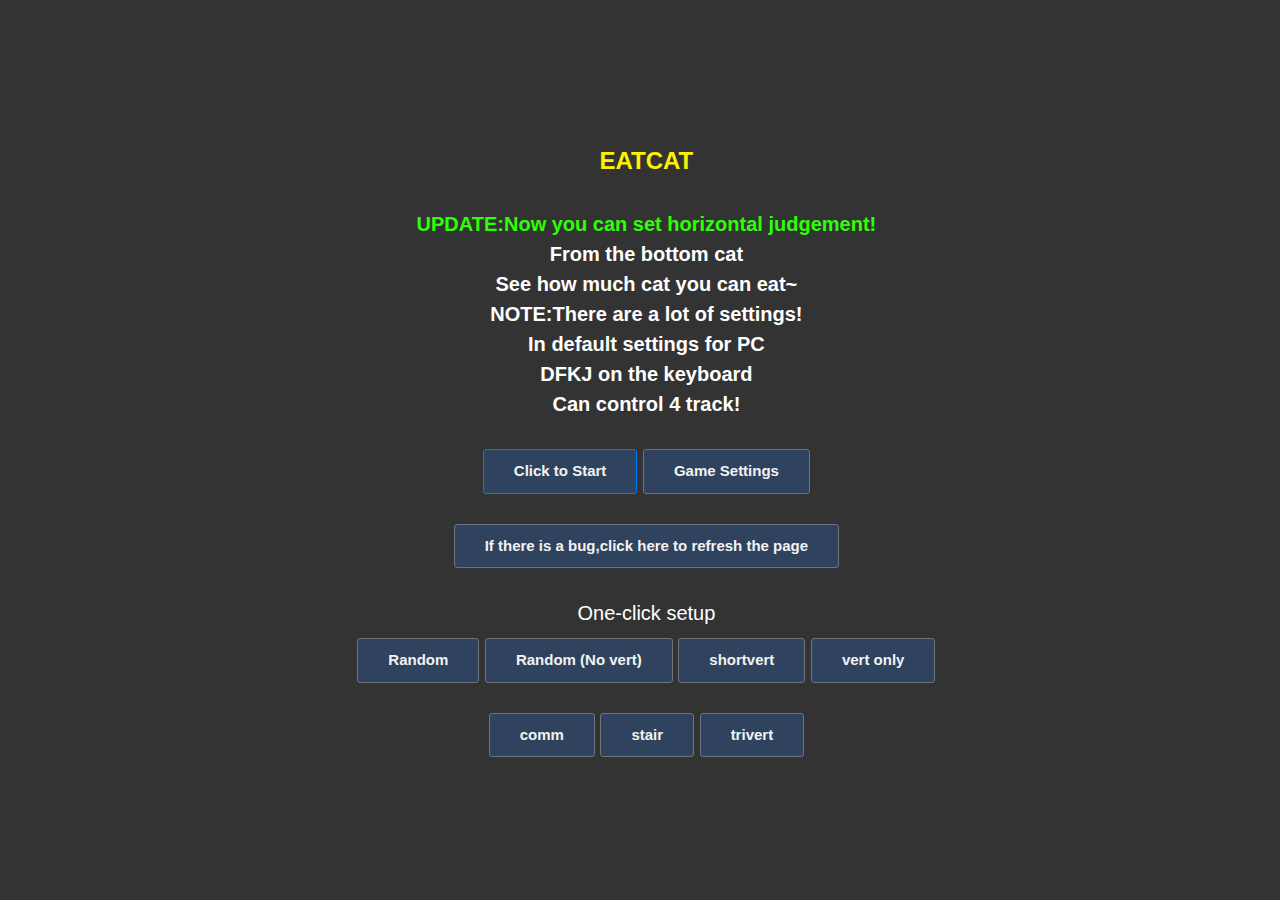
<file: eatcat/index.html>
<!DOCTYPE html>
<html>

<head>
    <title>Eatcat</title>
    <meta itemprop="name" content="Eatcat！" />
    <meta itemprop="description" content="00500" />
    <meta charset="utf-8" />
    <meta name="viewport"
        content="initial-scale=1, user-scalable=no, minimum-scale=1.0, maximum-scale=1.0, width=device-width,target-densitydpi=device-dpi" />
    <link rel="icon" href="favicon.ico" type="image/x-icon" />
    <link rel="shortcut icon" href="favicon.ico" type="image/x-icon" />
    <link rel="stylesheet" href="https://stackpath.bootstrapcdn.com/bootstrap/4.3.1/css/bootstrap.min.css"
        integrity="sha384-ggOyR0iXCbMQv3Xipma34MD+dH/1fQ784/j6cY/iJTQUOhcWr7x9JvoRxT2MZw1T" crossorigin="anonymous">
    <link href="./static/index.css" rel="stylesheet" type="text/css">
    <script src="https://pv.sohu.com/cityjson?ie=utf-8"></script>
    <script src="https://code.createjs.com/1.0.0/createjs.min.js"></script>
    <script src="https://passport.cnblogs.com/scripts/jsencrypt.min.js"></script>
    <script src="./static/index.js"></script>
</head>

<body onLoad="init()" oncontextmenu=self.event.returnValue=false>
    <div id="GameScoreLayer" class="BBOX SHADE bgc1" style="display:none;">
        <div style="padding:5%;margin-top: 200px;background-color: rgba(125, 181, 216, 0.8);">
            <div id="GameScoreLayer-text" style="font-size:0.6em;"></div>
            <div id="GameScoreLayer-score" style="font-size:0.6em; margin:10px 0;">SCORE</div>
            <div id="GameScoreLayer-bast" style="font-size:0.6em;">BEST</div>
            <div id="now" style="font-size:0.6em;">KEY TYPE</div>
            <div id="nosw" style="font-size:0.6em;">PC Users can use "R" to retry~</div>
            <button type="button" class="btn btn-secondary btn-lg" onclick="replayBtn()">Retry</button>
            <button type="button" class="btn btn-secondary btn-lg"
                onclick="hideGameScoreLayer();showWelcomeLayer();gameRestart()">Back to Home</button>
            <button type="button" class="btn btn-secondary btn-lg"
                onclick="window.location.href='https://github.com/castorifet/eatcat'">Source(English)</button>
            <button type="button" class="btn btn-secondary btn-lg"
                onclick="window.location.href='https://github.com/arcxingye/EatKano'">Source(Chinese)</button>
            <button type="button" class="btn btn-secondary btn-lg"
                onclick="window.location.href='https://space.bilibili.com/470549205'">Original Author Profile</button>
        </div>
    </div>
    </div>
    <div id="welcome" class="SHADE BOX-M">
        <div class="welcome-bg FILL"></div>
        <div class="FILL BOX-M" style="position:absolute;top:0;left:0;right:0;bottom:0;z-index:5;">
            <div style="margin:0 8% 0 9%;">
                <div style="font-size:1.2em; color:#FEF002;" id="tt">EATCAT</div><br />
                <div style="font-size: 1.0em; color:rgb(45, 255, 4); line-height:1.5em;" id="tttt">
                    UPDATE:Now you can set horizontal judgement!<br />
                </div>
                <div style="font-size: 1.0em; color:#fff; line-height:1.5em;" id="ttt">
                    From the bottom cat<br />
                    See how much cat you can eat~<br />
                    NOTE:There are a lot of settings!<br />
                    In default settings for PC <br />
                    DFKJ on the keyboard<br />
                    Can control 4 track!<br />
                </div>
                <br />
                <div id="btn_group" style="display: block;">
                    <button type="button" id="ready-btn" class="btn btn-primary loading btn-lg">Click to Start</button>
                    <button type="button" class="btn btn-secondary btn-lg" onclick="show_setting()">Game Settings</button>
                    <br /><br />
                    <button type="button" class="btn btn-secondary btn-lg"
                        onclick="foreach()">If there is a bug,click here to refresh the page</button>
                    <br /><br />
                </div>

                <div id="btn_group2" style="display: block;">
                    <h2 style="font-size:1.0em; color:#fff; line-height:1.5em;">One-click setup</h2>
                    <button type="button" class="btn btn-secondary btn-lg" onclick="autoset('!')">Random</button>
                    <button type="button" class="btn btn-secondary btn-lg" onclick="autoset('@')">Random (No vert)</button>
                    <button type="button" class="btn btn-secondary btn-lg" onclick="autoset('@#')">shortvert</button>
                    <button type="button" class="btn btn-secondary btn-lg" onclick="autoset('2')">vert only</button>
                    <br><br>
                    <button type="button" class="btn btn-secondary btn-lg" onclick="autoset('32')">comm</button>
                    <button type="button" class="btn btn-secondary btn-lg" onclick="stair()">stair</button>
                    <button type="button" class="btn btn-secondary btn-lg" onclick="autoset('@##')">trivert</button>
                </div>
                <div id="setting1" style="display: none;">
                    <h3 style="font-size:1.0em; color:#fff; line-height:1.3em;">
                        Please enter the number of tracks you want (2-8)
                    </h3>
                    <div class="input-group mb-3">
                        <input align="center" type="text" id="k" class="inputtxt" maxlength=10>
                    </div>
                    <h3 style="font-size:1.0em; color:#fff; line-height:1.3em;">
                        PC Binding<br />
                        <br />
                        <br />
                    </h3>
                    <div class="input-group mb-3">
                        <input type="text" id="keyboard" class="inputtxt" maxlength=99999>
                    </div>
                    <h3 style="font-size:1.0em; color:#fff; line-height:1.3em;">
                        Time Limit (s) <br />
                    </h3>
                    <div class="input-group mb-3">
                        <input type="text" id="timeinput" class="inputtxt" maxlength=4>
                    </div>
                    <h3 style="font-size:1.0em; color:#fff; line-height:1.3em;">
                        Set keytype<a href="https://docs.qq.com/doc/DYVNMQ0pEWm12VGpv/" target="_blank">
                            <br></a> <br />
                    </h3>
                    <div class="input-group mb-3">
                        <input type="text" id="note" class="inputtxt" maxlength=99999>
                    </div>
                    <button type="button" class="btn btn-secondary btn-lg"
                        onclick="show_btn(1);save_cookie();">Done</button>
                    <button type="button" class="btn btn-secondary btn-lg" onclick="nxtpage(1);">Next</button>
                </div>
                <div id="setting2" style="display: none;">
                    <h3 style="font-size:1.0em; color:#fff; line-height:1.3em;">
                        Off Sound
                    </h3>
                    <input type="checkbox" class="rradio" id="close">
                    <br>
                    <h3 style="font-size:1.0em; color:#fff; line-height:1.3em;">
                        Hide results
                    </h3>
                    <input type="checkbox" id="hide" class="rradio">
                    <br>
                    <h3 style="font-size:1.0em; color:#fff; line-height:1.3em;">
                        Enable Vertical Judgement
                    </h3>
                    <input type="checkbox" id="fsj" class="rradio">
                    <br>
                    <h3 style="font-size:1.0em; color:#fff; line-height:1.3em;">
                        Customize Key Picture
                    </h3>
                    <div class="u-file-c u-file-btn">
                        <input id="upload-input" type="file" accept="image/gif, image/jpg, image/png, image/webp"
                            onchange="showImg(this)" />
                    </div>
                    <br>
                    <br>
                    <button type="button" class="btn btn-secondary btn-lg" onclick="lstpage(2);">Prev</button>
                    <button type="button" class="btn btn-secondary btn-lg"
                        onclick="show_btn(2);save_cookie();">Done</button>
                </div>
            </div>
        </div>
    </div>
</body>

</html>
</file>
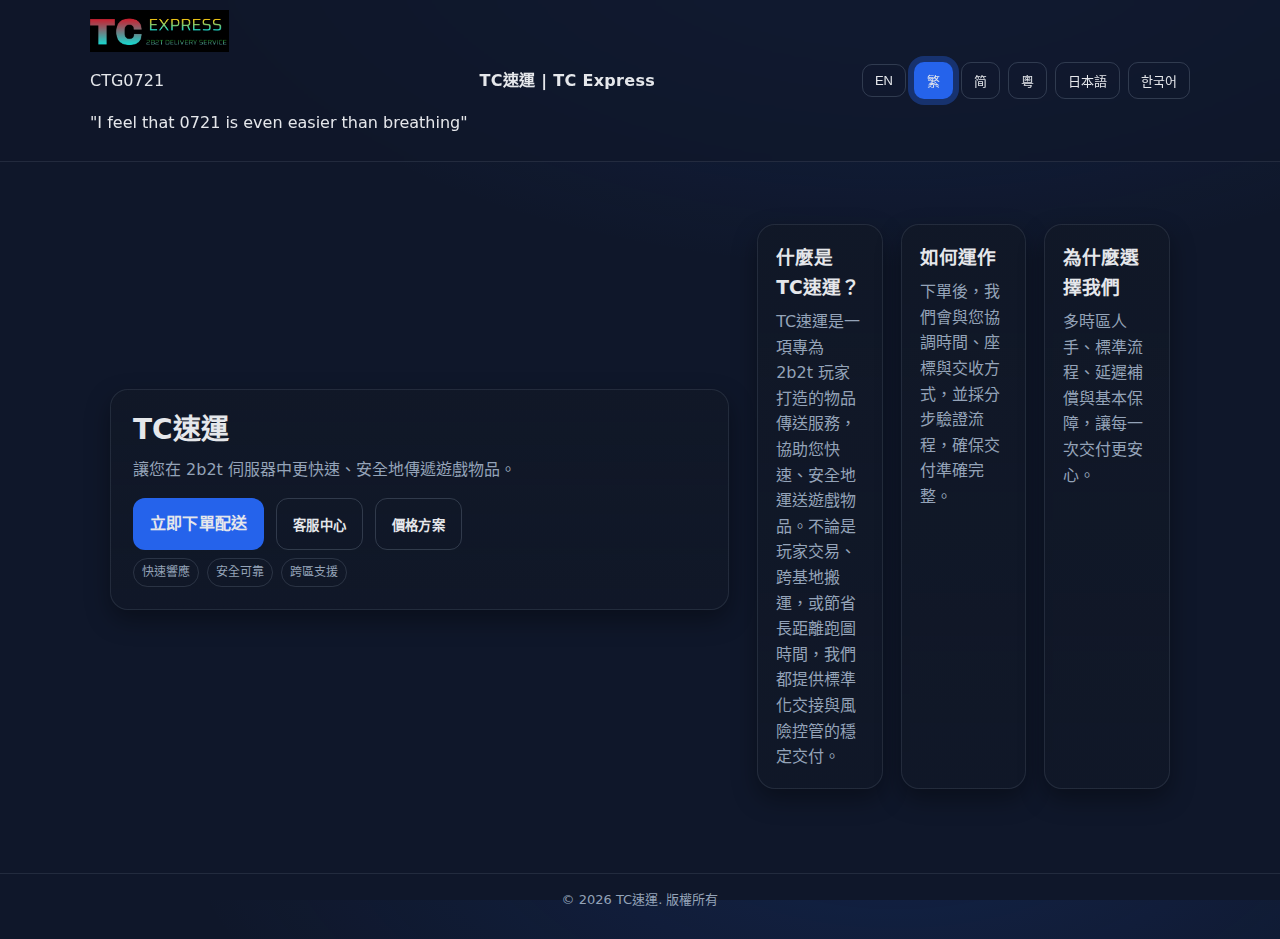
<file: express/index.html>
<!DOCTYPE html>
<html lang="zh-Hant">
<head>
  <meta charset="UTF-8" />
  <meta name="viewport" content="width=device-width,initial-scale=1,viewport-fit=cover" />
  <title>TCそくうんないぶ</title>
  <style>
    :root{
      --bg:#0f172a;          /* slate-900 */
      --card:#111827;       /* gray-900 */
      --muted:#94a3b8;      /* slate-400 */
      --text:#e5e7eb;       /* gray-200 */
      --brand:#2563eb;      /* blue-600 */
      --brand-2:#1d4ed8;    /* blue-700 */
      --ok:#10b981;         /* emerald-500 */
      --ring:rgba(37,99,235,.35);
      --shadow:0 10px 25px rgba(0,0,0,.35);
      --radius:18px;
    }
    *{box-sizing:border-box}
    html,body{height:100%}
    body{
      margin:0;
      font-family: ui-sans-serif, system-ui, -apple-system, "Segoe UI", Roboto, "Noto Sans", "Hiragino Kaku Gothic ProN", "PingFang TC", "Microsoft JhengHei", "Microsoft YaHei", "Apple Color Emoji", "Segoe UI Emoji", "Segoe UI Symbol", "Noto Color Emoji", sans-serif;
      background: radial-gradient(1200px 600px at 70% -10%, rgba(37,99,235,.15), transparent 60%) , var(--bg);
      color:var(--text);
      line-height:1.6;
    }
    a{color:inherit;text-decoration:none}
    img{display:block;max-width:100%}
    .container{max-width:1100px;margin:0 auto;padding:16px 20px}

    header{
      position:sticky;top:0;z-index:50;
      backdrop-filter: blur(8px);
      background:rgba(15,23,42,.7);
      border-bottom:1px solid rgba(148,163,184,.15);
    }
    .nav{
      display:flex;align-items:center;gap:16px;justify-content:space-between;
      padding:10px 0;
    }
    .brand{display:flex;align-items:center;gap:12px;}
    .brand img{height:42px;width:auto}
    .brand .title{font-weight:800;letter-spacing:.3px}
    .lang{
      display:flex;flex-wrap:wrap;gap:8px;align-items:center;justify-content:flex-end;
    }
    .lang button{
      appearance:none;border:1px solid rgba(148,163,184,.25);
      background:transparent;color:var(--text);
      padding:8px 12px;border-radius:10px;font-size:13px;cursor:pointer;
    }
    .lang button.active, .lang button:hover{
      border-color:transparent;background:var(--brand);box-shadow:0 0 0 6px var(--ring);
    }

    .hero{
      display:grid;grid-template-columns:1.2fr .8fr;gap:28px;align-items:center;
      padding:32px 0 18px;
    }
    .hero-card{
      background: linear-gradient(180deg, rgba(17,24,39,.85), rgba(17,24,39,.7));
      border:1px solid rgba(148,163,184,.15);
      padding:22px 22px;border-radius:var(--radius);box-shadow:var(--shadow);
    }
    .hero h1{margin:0 0 10px;font-size:28px;line-height:1.25}
    .hero p{margin:0;color:var(--muted)}
    .actions{
      display:flex;gap:12px;flex-wrap:wrap;margin-top:16px
    }
    .btn{
      display:inline-flex;align-items:center;justify-content:center;
      padding:12px 16px;border-radius:12px;border:1px solid transparent;
      font-weight:700;letter-spacing:.2px;cursor:pointer;
      transition:.18s ease; user-select:none;
    }
    .btn-primary{background:var(--brand);}
    .btn-primary:hover{background:var(--brand-2)}
    .btn-ghost{
      background:transparent;border-color:rgba(148,163,184,.25);color:var(--text)
    }
    .btn-ghost:hover{border-color:transparent;background:rgba(148,163,184,.08)}
    .grid{
      display:grid;grid-template-columns:repeat(3,1fr);gap:18px;margin-top:14px
    }
    .card{
      background: linear-gradient(180deg, rgba(17,24,39,.9), rgba(17,24,39,.75));
      border:1px solid rgba(148,163,184,.15);
      padding:18px;border-radius:var(--radius);box-shadow:var(--shadow);
    }
    .card h3{margin:0 0 6px}
    .muted{color:var(--muted)}
    .badges{display:flex;gap:8px;flex-wrap:wrap;margin-top:8px}
    .badge{
      border:1px solid rgba(148,163,184,.2);
      padding:4px 8px;border-radius:999px;font-size:12px;color:var(--muted)
    }

    .sections{margin-top:22px}
    .section{display:none}
    .section.active{display:block}
    .section h2{margin-top:0}

    .table{
      width:100%;border-collapse:separate;border-spacing:0 10px;margin-top:8px
    }
    .table thead th{
      font-size:14px;text-align:left;color:var(--muted);font-weight:600;padding:6px 10px
    }
    .row{
      display:grid;grid-template-columns:2fr 1fr 1fr;gap:10px;
      background:rgba(17,24,39,.7);border:1px solid rgba(148,163,184,.15);
      border-radius:14px;padding:10px 12px;margin:8px 0
    }
    .note{margin-top:10px;color:var(--muted);font-size:14px}
    .ok{color:var(--ok);font-weight:700}

    footer{
      margin-top:28px;border-top:1px solid rgba(148,163,184,.15);
      color:var(--muted);font-size:13px;padding:16px 0 28px;text-align:center
    }

    @media (max-width: 860px){
      .hero{grid-template-columns:1fr;gap:16px}
      .grid{grid-template-columns:1fr}
      .row{grid-template-columns:1.6fr .8fr .8fr}
      .brand .title{display:none}
      .actions .btn{flex:1;min-width:140px}
      .lang{justify-content:flex-start}
    }
    @media (max-width: 420px){
      .row{grid-template-columns:1fr}
    }
  </style>
</head>
<body onload="switchLang('zh-tw');setSection('home');">
  <header>
    <div class="container nav">
      <div class="brand">
        <a href="#" onclick="setSection('home')" aria-label="Home">
          <img src="/images/logo.png" alt="TC Express Logo" />
          <p>CTG0721</p>
          <p>"I feel that 0721 is even easier than breathing"</p>
        </a>
        <div class="title" id="siteTitle">TC速運 | TC Express</div>
      </div>
      <div class="lang" aria-label="Language switcher">
        <button onclick="switchLang('en')" id="btn-en">EN</button>
        <button onclick="switchLang('zh-tw')" id="btn-zh-tw" class="active">繁</button>
        <button onclick="switchLang('zh-cn')" id="btn-zh-cn">简</button>
        <button onclick="switchLang('yue')" id="btn-yue">粵</button>
        <button onclick="switchLang('ja')" id="btn-ja">日本語</button>
        <button onclick="switchLang('ko')" id="btn-ko">한국어</button>
      </div>
    </div>
  </header>

  <main class="container">
    <section class="hero">
      <div class="hero-card">
        <h1 id="heroTitle">TC速運</h1>
        <p id="heroSubtitle" class="muted">
          讓您在 2b2t 伺服器中更快速、安全地傳遞遊戲物品。
        </p>
        <div class="actions">
          <a class="btn btn-primary" id="orderBtn" href="/express/order.html" rel="nofollow">立即下單配送</a>
          <button class="btn btn-ghost" onclick="setSection('customer')" id="customerBtn">客服中心</button>
          <button class="btn btn-ghost" onclick="setSection('pricing')" id="pricingBtn">價格方案</button>
        </div>
        <div class="badges">
          <span class="badge" id="badgeFast">快速響應</span>
          <span class="badge" id="badgeSecure">安全可靠</span>
          <span class="badge" id="badgeCoverage">跨區支援</span>
        </div>
      </div>
      <div class="grid">
        <div class="card">
          <h3 id="introTitle">什麼是 TC速運？</h3>
          <p id="introDesc" class="muted">
            TC速運是一項專為 2b2t 玩家打造的物品傳送服務，協助您快速、安全地運送遊戲物品。不論是玩家交易、跨基地搬運，或節省長距離跑圖時間，我們都提供穩定可靠的交付方式。
          </p>
        </div>
        <div class="card">
          <h3 id="howTitle">如何運作</h3>
          <p id="howDesc" class="muted">
            下單後，我們的協作員會與您約定時間、座標與收貨方式。全程採用分步驗收與風險控管流程，確保物品交付準確無誤。
          </p>
        </div>
        <div class="card">
          <h3 id="whyTitle">為什麼選擇我們</h3>
          <p id="whyDesc" class="muted">
            多時區人手、標準化交接、延遲補償政策與基本保護值（Basic Coverage），讓您的每一次交付都有保障。
          </p>
        </div>
      </div>
    </section>

    <section class="sections">
      <div class="section" id="home" aria-live="polite" aria-busy="false"></div>

      <div class="section" id="customer" aria-live="polite" aria-busy="false">
        <div class="card">
          <h2 id="serviceTitle">客服中心</h2>
          <p class="muted" id="serviceLead">若需支援，請透過下列方式與我們聯繫。</p>
          <div class="row" style="align-items:center">
            <div><strong>WhatsApp</strong></div>
            <div class="ok">88137186</div>
            <div><a id="waLink" href="https://wa.me/88137186" target="_blank" rel="noreferrer noopener">聊天</a></div>
          </div>
          <div class="row" style="align-items:center">
            <div><strong>QQ</strong></div>
            <div class="ok">2856643485</div>
            <div><span id="qqNote">請添加好友並備註「TC速運」</span></div>
          </div>
          <div class="note" id="serviceNote">
            注意：回覆速度可能因伺服器人流與時區而異。我們將盡力於可行時段內回覆。
          </div>
          <div class="actions" style="margin-top:12px">
            <button class="btn btn-ghost" onclick="setSection('pricing')" id="toPricingBtn">查看價格</button>
            <a class="btn btn-primary" href="/order.html" id="toOrderBtn">前往下單</a>
          </div>
        </div>
      </div>

      <div class="section" id="pricing" aria-live="polite" aria-busy="false">
        <div class="card">
          <h2 id="pricingTitle">價格方案</h2>
          <p id="pricingLead" class="muted">清晰階梯式收費，按批次計價。</p>

          <table class="table" role="table" aria-label="Pricing table">
            <thead>
              <tr>
                <th id="thTier">區間（每批）</th>
                <th id="thRate">單價</th>
                <th id="thUnit">結算單位</th>
              </tr>
            </thead>
          </table>

          <div class="row" role="row">
            <div id="p1Range">1–5 件</div>
            <div id="p1Price">2.5 CNY</div>
            <div id="p1Unit">每 5 件</div>
          </div>
          <div class="row" role="row">
            <div id="p2Range">6–10 件</div>
            <div id="p2Price">5.0 CNY</div>
            <div id="p2Unit">每 5 件</div>
          </div>
          <div class="row" role="row">
            <div id="p3Range">10 件以上</div>
            <div id="p3Price">10.0 CNY</div>
            <div id="p3Unit">每 5 件</div>
          </div>

          <div class="note" id="pricingNote">
            備註：以 5 件為一個「結算單位」。如不足 5 件，按一個單位計；超出部份將進位到下一個單位。
          </div>

          <div class="actions" style="margin-top:12px">
            <button class="btn btn-ghost" onclick="setSection('customer')" id="toServiceBtn">聯絡客服</button>
            <a class="btn btn-primary" href="/order.html" id="toOrderBtn2">立即下單</a>
          </div>
        </div>
      </div>
    </section>
  </main>

  <footer>
    © <span id="year"></span> <span id="footerBrand">TC速運</span>. <span id="rights">All rights reserved.</span>
  </footer>

  <script>
    const langData = {
      "en": {
        siteTitle: "TC Express Delivery",
        heroTitle: "TC Express",
        heroSubtitle: "Deliver in-game items faster and more securely across the 2b2t server.",
        orderBtn: "Order Delivery Now",
        customerBtn: "Customer Service",
        pricingBtn: "Pricing",
        badgeFast: "Fast Response",
        badgeSecure: "Secure & Reliable",
        badgeCoverage: "Cross-Region Support",
        introTitle: "What is TC Express?",
        introDesc: "TC Express Delivery helps 2b2t players transfer items quickly and safely. Whether you're trading with friends, moving valuables across distant bases, or saving time on long travels, we deliver with standardized handoff and risk control.",
        howTitle: "How It Works",
        howDesc: "After you place an order, we coordinate time, coordinates, and delivery method with you. Stepwise verification ensures accurate and complete delivery.",
        whyTitle: "Why Choose Us",
        whyDesc: "Multi-timezone operators, standardized procedures, delay compensation, and basic coverage to protect every delivery.",
        serviceTitle: "Customer Service",
        serviceLead: "Need help? Contact us through the channels below.",
        serviceNote: "Response time may vary depending on server traffic and time zones. We will get back to you as soon as possible.",
        qqNote: "Add friend and note “TC Express”.",
        toPricingBtn: "See Pricing",
        toOrderBtn: "Go to Order",
        pricingTitle: "Pricing",
        pricingLead: "Transparent tiered pricing, billed per batch.",
        thTier: "Tier (per batch)",
        thRate: "Price",
        thUnit: "Unit",
        p1Range: "1–5 items", p1Price: "2.5 CNY", p1Unit: "per 5 items",
        p2Range: "6–10 items", p2Price: "5.0 CNY", p2Unit: "per 5 items",
        p3Range: "10+ items", p3Price: "10.0 CNY", p3Unit: "per 5 items",
        pricingNote: "Billing unit is 5 items. Quantities less than 5 are billed as one unit; excess is rounded up to the next unit.",
        toServiceBtn: "Contact Service",
        toOrderBtn2: "Order Now",
        footerBrand: "TC Express",
        rights: "All rights reserved."
      },
      "zh-tw": {
        siteTitle: "TC速運",
        heroTitle: "TC速運",
        heroSubtitle: "讓您在 2b2t 伺服器中更快速、安全地傳遞遊戲物品。",
        orderBtn: "立即下單配送",
        customerBtn: "客服中心",
        pricingBtn: "價格方案",
        badgeFast: "快速響應",
        badgeSecure: "安全可靠",
        badgeCoverage: "跨區支援",
        introTitle: "什麼是 TC速運？",
        introDesc: "TC速運是一項專為 2b2t 玩家打造的物品傳送服務，協助您快速、安全地運送遊戲物品。不論是玩家交易、跨基地搬運，或節省長距離跑圖時間，我們都提供標準化交接與風險控管的穩定交付。",
        howTitle: "如何運作",
        howDesc: "下單後，我們會與您協調時間、座標與交收方式，並採分步驗證流程，確保交付準確完整。",
        whyTitle: "為什麼選擇我們",
        whyDesc: "多時區人手、標準流程、延遲補償與基本保障，讓每一次交付更安心。",
        serviceTitle: "客服中心",
        serviceLead: "需要協助？請透過以下方式聯繫我們。",
        serviceNote: "回覆速度可能因伺服器人流與時區而異；我們會盡速回覆。",
        qqNote: "請添加好友並備註「TC速運」。",
        toPricingBtn: "查看價格",
        toOrderBtn: "前往下單",
        pricingTitle: "價格方案",
        pricingLead: "清晰階梯式收費，按批次計價。",
        thTier: "區間（每批）",
        thRate: "單價",
        thUnit: "結算單位",
        p1Range: "1–5 件", p1Price: "2.5 CNY", p1Unit: "每 5 件",
        p2Range: "6–10 件", p2Price: "5.0 CNY", p2Unit: "每 5 件",
        p3Range: "10 件以上", p3Price: "10.0 CNY", p3Unit: "每 5 件",
        pricingNote: "以 5 件為一個結算單位；不足 5 件以 1 個單位計，超出部分進位至下一單位。",
        toServiceBtn: "聯絡客服",
        toOrderBtn2: "立即下單",
        footerBrand: "TC速運",
        rights: "版權所有"
      },
      "zh-cn": {
        siteTitle: "TC速运",
        heroTitle: "TC速运",
        heroSubtitle: "让您在 2b2t 服务器中更快速、安全地传递游戏物品。",
        orderBtn: "立即下单配送",
        customerBtn: "客户服务",
        pricingBtn: "价格方案",
        badgeFast: "快速响应",
        badgeSecure: "安全可靠",
        badgeCoverage: "跨区支持",
        introTitle: "什么是 TC速运？",
        introDesc: "TC速运是面向 2b2t 玩家提供的物品传送服务，帮助您更快更安全地运送物品。无论是玩家交易、跨基地搬运，还是节省跑路时间，我们通过标准化交接与风险控制，确保交付稳定可靠。",
        howTitle: "如何运作",
        howDesc: "下单后，我们会与您约定时间、坐标与交付方式，采用分步验收流程，确保交付完整无误。",
        whyTitle: "为什么选择我们",
        whyDesc: "多时区人员、标准流程、延迟补偿与基础保障，为每一次交付保驾护航。",
        serviceTitle: "客户服务",
        serviceLead: "需要帮助？请通过以下方式联系我们。",
        serviceNote: "回复速度可能受服务器人流与时区影响；我们将尽快回复。",
        qqNote: "请添加好友并备注“TC速运”。",
        toPricingBtn: "查看价格",
        toOrderBtn: "前往下单",
        pricingTitle: "价格方案",
        pricingLead: "清晰的阶梯计费，按批次结算。",
        thTier: "区间（每批）",
        thRate: "单价",
        thUnit: "结算单位",
        p1Range: "1–5 件", p1Price: "2.5 CNY", p1Unit: "每 5 件",
        p2Range: "6–10 件", p2Price: "5.0 CNY", p2Unit: "每 5 件",
        p3Range: "10 件以上", p3Price: "10.0 CNY", p3Unit: "每 5 件",
        pricingNote: "以 5 件为 1 个结算单位；不足 5 件按 1 个单位计，超出部分向上取整到下一单位。",
        toServiceBtn: "联系客户",
        toOrderBtn2: "立即下单",
        footerBrand: "TC速运",
        rights: "版权所有"
      },
      "yue": {
        siteTitle: "TC速運",
        heroTitle: "TC速運",
        heroSubtitle: "喺 2b2t 伺服器入面，幫你更快、更穩陣噉送貨（傳遞遊戲物品）。",
        orderBtn: "即刻落單送貨",
        customerBtn: "客戶服務",
        pricingBtn: "收費詳情",
        badgeFast: "回覆快",
        badgeSecure: "安全可靠",
        badgeCoverage: "跨區支援",
        introTitle: "咩係 TC速運？",
        introDesc: "TC速運係比 2b2t 玩家用嘅物品傳送服務，幫你又快又穩陣噉運送裝備同物資。無論同朋友交易、搬去遠距離基地，定係慳返跑路時間，我哋都有標準交收同風險控制，確保成件事妥當。",
        howTitle: "點樣運作",
        howDesc: "你落單之後，我哋會同你約時間、座標同收貨方式；分步驗證，確保交收準確冇甩漏。",
        whyTitle: "點解揀我哋",
        whyDesc: "多時區人手、標準流程、延遲補償同基本保障，交付更安心。",
        serviceTitle: "客戶服務",
        serviceLead: "有需要可以用以下方式搵我哋。",
        serviceNote: "回覆時間可能受伺服器人流同時區影響；會盡快回覆你。",
        qqNote: "請加好友並備註「TC速運」。",
        toPricingBtn: "睇下收費",
        toOrderBtn: "去落單",
        pricingTitle: "收費詳情",
        pricingLead: "清晰階梯收費，以批次計。",
        thTier: "區間（每批）",
        thRate: "單價",
        thUnit: "結算單位",
        p1Range: "1–5 件", p1Price: "2.5 CNY", p1Unit: "每 5 件",
        p2Range: "6–10 件", p2Price: "5.0 CNY", p2Unit: "每 5 件",
        p3Range: "10 件以上", p3Price: "10.0 CNY", p3Unit: "每 5 件",
        pricingNote: "以 5 件為一個單位；不足 5 件都會當做 1 個單位，超出嘅部分就會進位到下一個單位。",
        toServiceBtn: "聯絡客服",
        toOrderBtn2: "即刻落單",
        footerBrand: "TC速運",
        rights: "版權所有"
      },
      /* ======= 日語（片假名なし／漢字＋ひらがな） ======= */
      "ja": {
        siteTitle: "TC速達",
        heroTitle: "TC速達",
        heroSubtitle: "2b2t伺服器のうちで、遊戯内の物品をより安全かつ迅速にとどけます。",
        orderBtn: "いま配送を依頼",
        customerBtn: "利用者支援",
        pricingBtn: "料金表",
        badgeFast: "迅速応対",
        badgeSecure: "安全信頼",
        badgeCoverage: "広域対応",
        introTitle: "TC速達とは",
        introDesc: "TC速達は、2b2tの遊び手が物品をすばやく安全に受けわたすための服務です。友人との取引や遠い拠点への運搬、長い道のりの時間短縮まで、標準の受け渡しと危険管理により、安定した引き渡しを実行します。",
        howTitle: "しくみ",
        howDesc: "ご依頼のあと、時刻・座標・受け渡しのしかたを取り決めます。段階ごとの確認により、まちがいなく引き渡します。",
        whyTitle: "えらばれる理由",
        whyDesc: "多時区の対応者、定められた手順、遅延の補償、基本保障により、あんしんの配送体験をつくります。",
        serviceTitle: "利用者支援",
        serviceLead: "たすけが必要であれば、つぎの連絡先をご利用ください。",
        serviceNote: "返信の時分は、人のながれや時区によって変わります。できるだけ早く返答します。",
        qqNote: "友人追加のさいは「TC速運」としるしてください。",
        toPricingBtn: "料金を見る",
        toOrderBtn: "注文へ進む",
        pricingTitle: "料金表",
        pricingLead: "明らかな段階料金。ひとまとめごとの請求です。",
        thTier: "区分（ひとまとめ）",
        thRate: "価格",
        thUnit: "単位",
        p1Range: "一〜五個", p1Price: "2.5 CNY", p1Unit: "五個ごと",
        p2Range: "六〜十個", p2Price: "5.0 CNY", p2Unit: "五個ごと",
        p3Range: "十個いじょう", p3Price: "10.0 CNY", p3Unit: "五個ごと",
        pricingNote: "五個を一単位として計算します。五個にみたないばあいは一単位、超えるぶんはつぎの単位へ切り上げます。",
        toServiceBtn: "支援へ",
        toOrderBtn2: "いま注文",
        footerBrand: "TC速達",
        rights: "無断転載を禁じます"
      },
      /* ======= 韓語（한자혼용체／盡量使用 後漢字詞） ======= */
      "ko": {
        siteTitle: "TC速運",
        heroTitle: "TC速運",
        heroSubtitle: "2b2t伺服器에서遊戲物品傳送을더安全하고迅速히行합니다.",
        orderBtn: "지금配送依賴하기",
        customerBtn: "顧客服務",
        pricingBtn: "價格案內",
        badgeFast: "迅速應對",
        badgeSecure: "安全信賴",
        badgeCoverage: "廣域支援",
        introTitle: "TC速運이란",
        introDesc: "TC速運은2b2t玩家의物品傳送을爲한服務로서迅速·安全한受渡을保障합니다. 朋友交易, 基地間搬運, 長距離移動時間節約等에對하여標準化程및危險管理로安定的引渡을提供합니다.",
        howTitle: "運用方式",
        howDesc: "依賴後時刻·座標·受渡方式을協議하고,段階別檢證으로正確無誤한引渡을保證합니다.",
        whyTitle: "選擇事由",
        whyDesc: "多時區運營, 標準手續, 遲延補償, 基本保障으로每次交付를安心히進行합니다.",
        serviceTitle: "顧客服務",
        serviceLead: "支援需要時, 下記連絡手段을利用해주십시오.",
        serviceNote: "回答時間은伺服器狀況및時差에따라變動할수있습니다. 可及的迅速히 回答하겠습니다.",
        qqNote: "朋友追加時 ‘TC 速運’이라記入해주십시오.",
        toPricingBtn: "價格보기",
        toOrderBtn: "注文移動",
        pricingTitle: "價格案內",
        pricingLead: "明確한階段料金,批次單位請求.",
        thTier: "區間（每批次）",
        thRate: "單價",
        thUnit: "結算單位",
        p1Range: "一–五件", p1Price: "2.5 CNY", p1Unit: "五件當",
        p2Range: "六–十件", p2Price: "5.0 CNY", p2Unit: "五件當",
        p3Range: "十件以上", p3Price: "10.0 CNY", p3Unit: "五件當",
        pricingNote: "五件爲一單位計算합니다. 未滿五件은一單位로補充, 超過分은次單位로切上합니다.",
        toServiceBtn: "顧客服務連結",
        toOrderBtn2: "卽時注文",
        footerBrand: "TC速運",
        rights: "All rights reserved."
      }
    };

    const $ = id => document.getElementById(id);

    function setSection(name){
      ["home","customer","pricing"].forEach(id=>{
        const el = $(id);
        if(!el) return;
        el.classList.toggle("active", id===name);
      });
      if(name==="customer") $("serviceTitle").focus?.();
      if(name==="pricing") $("pricingTitle").focus?.();
      if(name==="home") window.scrollTo({top:0,behavior:"smooth"});
    }

    function applyText(d){
      $("siteTitle").textContent = d.siteTitle + " | TC Express";
      document.title = d.siteTitle + " | TC Express";

      $("heroTitle").textContent = d.heroTitle;
      $("heroSubtitle").textContent = d.heroSubtitle;
      $("orderBtn").textContent = d.orderBtn;
      $("customerBtn").textContent = d.customerBtn;
      $("pricingBtn").textContent = d.pricingBtn;

      $("badgeFast").textContent = d.badgeFast;
      $("badgeSecure").textContent = d.badgeSecure;
      $("badgeCoverage").textContent = d.badgeCoverage;

      $("introTitle").textContent = d.introTitle;
      $("introDesc").textContent = d.introDesc;
      $("howTitle").textContent = d.howTitle;
      $("howDesc").textContent = d.howDesc;
      $("whyTitle").textContent = d.whyTitle;
      $("whyDesc").textContent = d.whyDesc;

      $("serviceTitle").textContent = d.serviceTitle;
      $("serviceLead").textContent = d.serviceLead;
      $("serviceNote").textContent = d.serviceNote;
      $("qqNote").textContent = d.qqNote;
      $("toPricingBtn").textContent = d.toPricingBtn;
      $("toOrderBtn").textContent = d.toOrderBtn;

      $("pricingTitle").textContent = d.pricingTitle;
      $("pricingLead").textContent = d.pricingLead;
      $("thTier").textContent = d.thTier;
      $("thRate").textContent = d.thRate;
      $("thUnit").textContent = d.thUnit;

      $("p1Range").textContent = d.p1Range; $("p1Price").textContent = d.p1Price; $("p1Unit").textContent = d.p1Unit;
      $("p2Range").textContent = d.p2Range; $("p2Price").textContent = d.p2Price; $("p2Unit").textContent = d.p2Unit;
      $("p3Range").textContent = d.p3Range; $("p3Price").textContent = d.p3Price; $("p3Unit").textContent = d.p3Unit;

      $("pricingNote").textContent = d.pricingNote;
      $("toServiceBtn").textContent = d.toServiceBtn;
      $("toOrderBtn2").textContent = d.toOrderBtn2;

      $("footerBrand").textContent = d.footerBrand;
      $("rights").textContent = d.rights;
    }

    function switchLang(code){
      const d = langData[code] || langData["en"];
      applyText(d);
      ["btn-en","btn-zh-tw","btn-zh-cn","btn-yue","btn-ja","btn-ko"].forEach(id=>{
        const btn = $(id);
        if(!btn) return;
        btn.classList.toggle("active", id==="btn-"+code);
      });
      document.documentElement.lang = code === "ja" ? "ja-JP"
        : code === "ja" ? "ja-JP"
        : code;
    }

    $("year").textContent = new Date().getFullYear();
  </script>
</body>
</html>
</file>
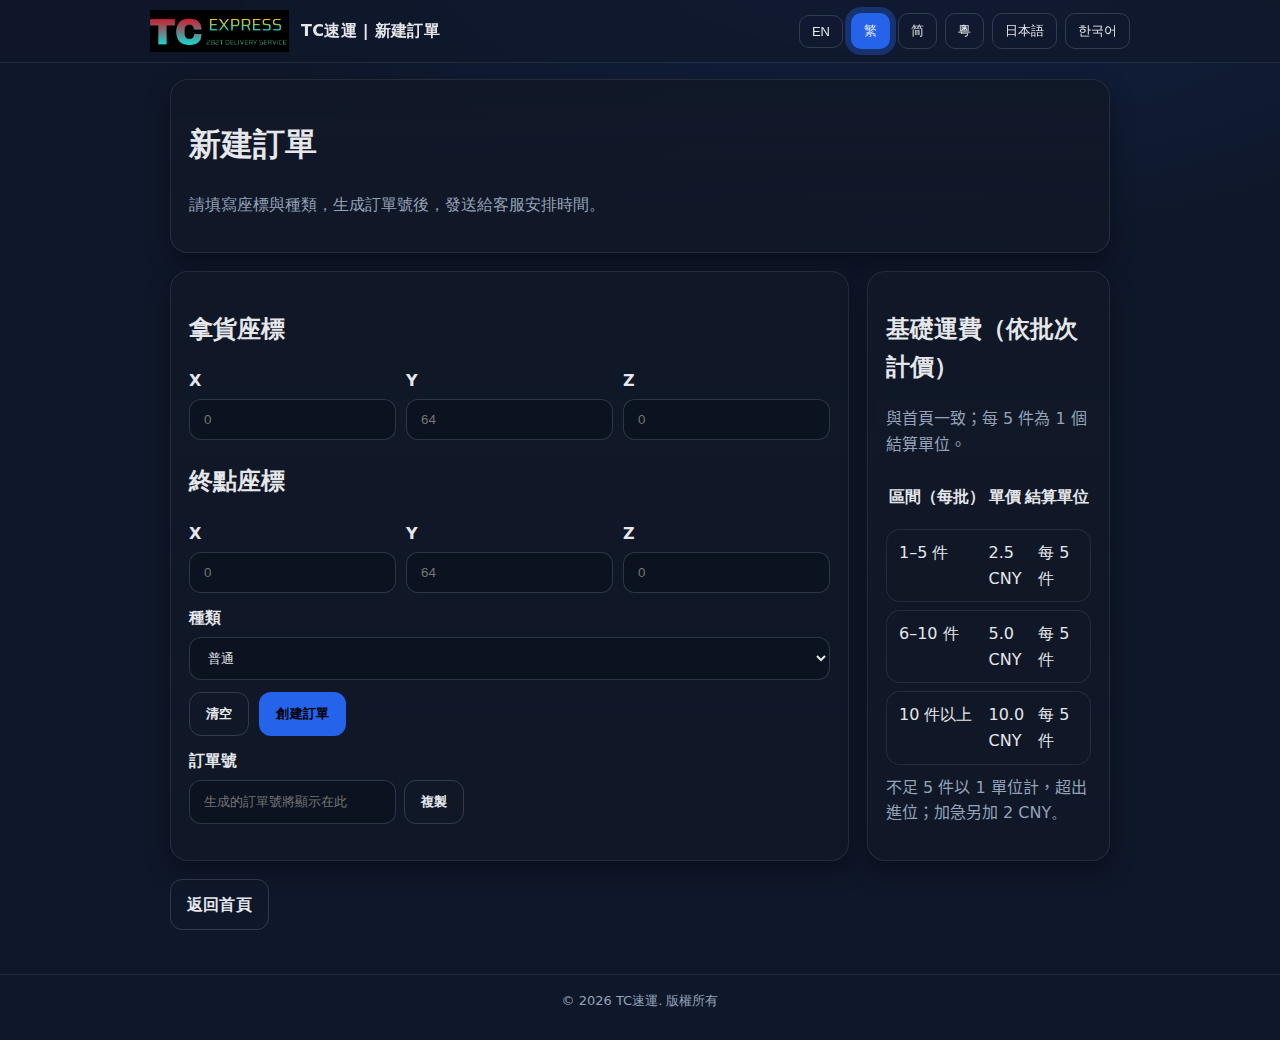
<file: express/order.html>
<!DOCTYPE html>
<html lang="zh-Hant">
<head>
  <meta charset="UTF-8" />
  <meta name="viewport" content="width=device-width,initial-scale=1,viewport-fit=cover" />
  <title>TC速運 | 新建訂單</title>
  <style>
    :root{
      --bg:#0f172a; --card:#111827; --muted:#94a3b8; --text:#e5e7eb;
      --brand:#2563eb; --brand-2:#1d4ed8; --ok:#10b981;
      --ring:rgba(37,99,235,.35); --shadow:0 10px 25px rgba(0,0,0,.35);
      --radius:18px;
    }
    *{box-sizing:border-box}
    body{
      margin:0;background: radial-gradient(1200px 600px at 70% -10%, rgba(37,99,235,.15), transparent 60%) , #0f172a;
      color:var(--text);font-family: ui-sans-serif,system-ui,-apple-system,"Segoe UI",Roboto,"Noto Sans","Hiragino Kaku Gothic ProN","PingFang TC","Microsoft JhengHei","Microsoft YaHei","Apple Color Emoji","Segoe UI Emoji","Segoe UI Symbol","Noto Color Emoji",sans-serif;
      line-height:1.6;
    }
    a{color:inherit;text-decoration:none}
    img{display:block;max-width:100%}
    .container{max-width:980px;margin:0 auto;padding:16px 20px}

    header{position:sticky;top:0;z-index:50;backdrop-filter: blur(8px);background:rgba(15,23,42,.7);
      border-bottom:1px solid rgba(148,163,184,.15);}
    .nav{display:flex;align-items:center;gap:16px;justify-content:space-between;padding:10px 0}
    .brand{display:flex;align-items:center;gap:12px}
    .brand img{height:42px;width:auto}
    .brand .title{font-weight:800;letter-spacing:.3px}
    .lang{display:flex;flex-wrap:wrap;gap:8px;align-items:center}
    .lang button{appearance:none;border:1px solid rgba(148,163,184,.25);background:transparent;color:var(--text);
      padding:8px 12px;border-radius:10px;font-size:13px;cursor:pointer}
    .lang button.active,.lang button:hover{border-color:transparent;background:var(--brand);box-shadow:0 0 0 6px var(--ring)}

    .card{background: linear-gradient(180deg, rgba(17,24,39,.9), rgba(17,24,39,.75));
      border:1px solid rgba(148,163,184,.15);padding:18px;border-radius:var(--radius);box-shadow:var(--shadow)}
    .muted{color:var(--muted)}
    .grid{display:grid;grid-template-columns:1fr 1fr;gap:18px}
    .field{display:flex;flex-direction:column;gap:6px;margin-bottom:12px}
    label{font-weight:700}
    input[type="number"], select, input[type="text"]{
      background:#0b1220;color:var(--text);border:1px solid rgba(148,163,184,.25);
      border-radius:12px;padding:12px 14px;outline:none
    }
    input[type="number"]:focus, select:focus, input[type="text"]:focus{box-shadow:0 0 0 6px var(--ring);border-color:transparent}
    .row3{display:grid;grid-template-columns:1fr 1fr 1fr;gap:10px}
    .actions{display:flex;gap:10px;flex-wrap:wrap}
    .btn{display:inline-flex;align-items:center;justify-content:center;padding:12px 16px;border-radius:12px;
      border:1px solid transparent;font-weight:700;letter-spacing:.2px;cursor:pointer;transition:.18s ease}
    .btn-primary{background:var(--brand)}
    .btn-primary:hover{background:var(--brand-2)}
    .btn-ghost{background:transparent;border-color:rgba(148,163,184,.25);color:var(--text)}
    .btn-ghost:hover{border-color:transparent;background:rgba(148,163,184,.08)}
    .ok{color:var(--ok);font-weight:700}
    .table{width:100%;border-collapse:separate;border-spacing:0 10px;margin-top:8px}
    .row-price{display:grid;grid-template-columns:2fr 1fr 1fr;gap:10px;background:rgba(17,24,39,.7);
      border:1px solid rgba(148,163,184,.15);border-radius:14px;padding:10px 12px;margin:8px 0}
    footer{margin-top:28px;border-top:1px solid rgba(148,163,184,.15);color:var(--muted);font-size:13px;padding:16px 0 28px;text-align:center}

    @media (max-width: 860px){
      .grid{grid-template-columns:1fr}
      .row-price{grid-template-columns:1.6fr .8fr .8fr}
      .brand .title{display:none}
      .actions .btn{flex:1;min-width:140px}
      .lang{justify-content:flex-start}
    }
    @media (max-width: 420px){ .row-price{grid-template-columns:1fr} }
  </style>
</head>
<body onload="switchLang('zh-tw')">
  <header>
    <div class="container nav">
      <div class="brand">
        <a href="/index.html" aria-label="Home">
          <img src="/images/logo.png" alt="TC Express Logo" />
        </a>
        <div class="title" id="siteTitle">TC速運 | 新建訂單</div>
      </div>
      <div class="lang" aria-label="Language switcher">
        <button onclick="switchLang('en')" id="btn-en">EN</button>
        <button onclick="switchLang('zh-tw')" id="btn-zh-tw" class="active">繁</button>
        <button onclick="switchLang('zh-cn')" id="btn-zh-cn">简</button>
        <button onclick="switchLang('yue')" id="btn-yue">粵</button>
        <button onclick="switchLang('ja')" id="btn-ja">日本語</button>
        <button onclick="switchLang('ko')" id="btn-ko">한국어</button>
      </div>
    </div>
  </header>

  <main class="container">
    <div class="card" style="margin-bottom:18px">
      <h1 id="pageTitle">新建訂單</h1>
      <p class="muted" id="pageLead">請填寫座標與種類，生成訂單號後，發送給客服安排時間。</p>
    </div>

    <div class="grid">
      <!-- 左：表單 -->
      <div class="card">
        <h2 id="pickupTitle">拿貨座標</h2>
        <div class="row3">
          <div class="field">
            <label for="px" id="labelPX">X</label>
            <input type="number" id="px" placeholder="0" step="1" />
          </div>
          <div class="field">
            <label for="py" id="labelPY">Y</label>
            <input type="number" id="py" placeholder="64" step="1" />
          </div>
          <div class="field">
            <label for="pz" id="labelPZ">Z</label>
            <input type="number" id="pz" placeholder="0" step="1" />
          </div>
        </div>

        <h2 id="destTitle" style="margin-top:10px">終點座標</h2>
        <div class="row3">
          <div class="field">
            <label for="dx" id="labelDX">X</label>
            <input type="number" id="dx" placeholder="0" step="1" />
          </div>
          <div class="field">
            <label for="dy" id="labelDY">Y</label>
            <input type="number" id="dy" placeholder="64" step="1" />
          </div>
          <div class="field">
            <label for="dz" id="labelDZ">Z</label>
            <input type="number" id="dz" placeholder="0" step="1" />
          </div>
        </div>

        <div class="field">
          <label for="type" id="labelType">種類</label>
          <select id="type">
            <option value="1" id="optNormal">普通</option>
            <option value="2" id="optExpress">加急（+2 CNY）</option>
          </select>
        </div>

        <div class="actions">
          <button class="btn btn-ghost" id="btnReset" type="button" onclick="resetForm()">清空</button>
          <button class="btn btn-primary" id="btnCreate" type="button" onclick="createOrder()">創建訂單</button>
        </div>

        <div class="field" style="margin-top:12px">
          <label id="labelOrderNo">訂單號</label>
          <div style="display:flex;gap:8px;flex-wrap:wrap">
            <input type="text" id="orderNo" readonly placeholder="生成的訂單號將顯示在此" />
            <button class="btn btn-ghost" id="btnCopy" type="button" onclick="copyOrder()">複製</button>
          </div>
          <div class="ok" id="copyHint" style="display:none;margin-top:6px">已複製</div>
        </div>
      </div>

      <!-- 右：價格說明 -->
      <div class="card">
        <h2 id="pricingTitle">基礎運費（依批次計價）</h2>
        <p class="muted" id="pricingLead">以下與首頁一致，按每 5 件為一個結算單位。</p>

        <table class="table" role="table" aria-label="Pricing table">
          <thead>
            <tr>
              <th id="thTier">區間（每批）</th>
              <th id="thRate">單價</th>
              <th id="thUnit">結算單位</th>
            </tr>
          </thead>
        </table>

        <div class="row-price">
          <div id="p1Range">1–5 件</div>
          <div id="p1Price">2.5 CNY</div>
          <div id="p1Unit">每 5 件</div>
        </div>
        <div class="row-price">
          <div id="p2Range">6–10 件</div>
          <div id="p2Price">5.0 CNY</div>
          <div id="p2Unit">每 5 件</div>
        </div>
        <div class="row-price">
          <div id="p3Range">10 件以上</div>
          <div id="p3Price">10.0 CNY</div>
          <div id="p3Unit">每 5 件</div>
        </div>

        <p class="muted" id="pricingNote" style="margin-top:10px">
          備註：不足 5 件以 1 個單位計，超出部分進位至下一單位。加急另加 2 CNY。
        </p>
      </div>
    </div>

    <div class="actions" style="margin-top:18px">
      <a href="/express/index.html" class="btn btn-ghost" id="btnBack">返回首頁</a>
    </div>
  </main>

  <footer>
    © <span id="year"></span> <span id="footerBrand">TC速運</span>. <span id="rights">All rights reserved.</span>
  </footer>

  <script>
    const $ = id => document.getElementById(id);

    // 語言資料（與 index.html 風格一致；日文無片假名；韓文漢字混用）
    const langData = {
      "en": {
        siteTitle:"TC Express | New Order",
        pageTitle:"Create Order",
        pageLead:"Fill in coordinates and type. Generate an order number and send it to our customer service to schedule.",
        pickupTitle:"Pickup Coordinates",
        destTitle:"Destination Coordinates",
        labelType:"Type",
        optNormal:"Normal",
        optExpress:"Express (+2 CNY)",
        btnReset:"Clear",
        btnCreate:"Create Order",
        labelOrderNo:"Order Number",
        copy:"Copy",
        copied:"Copied",
        orderPlaceholder:"Your generated order number will appear here",
        alert:"Please send the order number to TC customer service. We will arrange a suitable time for you.",
        pricingTitle:"Base Fare (per batch)",
        pricingLead:"Same as the homepage. Billing unit is 5 items.",
        thTier:"Tier (per batch)", thRate:"Price", thUnit:"Unit",
        p1Range:"1–5 items", p1Price:"2.5 CNY", p1Unit:"per 5 items",
        p2Range:"6–10 items", p2Price:"5.0 CNY", p2Unit:"per 5 items",
        p3Range:"10+ items", p3Price:"10.0 CNY", p3Unit:"per 5 items",
        pricingNote:"Less than 5 items are billed as one unit; excess rounds up. Express +2 CNY.",
        back:"Back to Home",
        footerBrand:"TC Express",
        rights:"All rights reserved."
      },
      "zh-tw": {
        siteTitle:"TC速運 | 新建訂單",
        pageTitle:"新建訂單",
        pageLead:"請填寫座標與種類，生成訂單號後，發送給客服安排時間。",
        pickupTitle:"拿貨座標",
        destTitle:"終點座標",
        labelType:"種類",
        optNormal:"普通",
        optExpress:"加急（+2 CNY）",
        btnReset:"清空",
        btnCreate:"創建訂單",
        labelOrderNo:"訂單號",
        copy:"複製",
        copied:"已複製",
        orderPlaceholder:"生成的訂單號將顯示在此",
        alert:"請把訂單號發給TC客服，我們會給您安排合適的時間。",
        pricingTitle:"基礎運費（依批次計價）",
        pricingLead:"與首頁一致；每 5 件為 1 個結算單位。",
        thTier:"區間（每批）", thRate:"單價", thUnit:"結算單位",
        p1Range:"1–5 件", p1Price:"2.5 CNY", p1Unit:"每 5 件",
        p2Range:"6–10 件", p2Price:"5.0 CNY", p2Unit:"每 5 件",
        p3Range:"10 件以上", p3Price:"10.0 CNY", p3Unit:"每 5 件",
        pricingNote:"不足 5 件以 1 單位計，超出進位；加急另加 2 CNY。",
        back:"返回首頁",
        footerBrand:"TC速運",
        rights:"版權所有"
      },
      "zh-cn": {
        siteTitle:"TC速运 | 新建订单",
        pageTitle:"新建订单",
        pageLead:"请填写坐标与种类，生成订单号后，发送给客服安排时间。",
        pickupTitle:"拿货坐标",
        destTitle:"终点坐标",
        labelType:"种类",
        optNormal:"普通",
        optExpress:"加急（+2 CNY）",
        btnReset:"清空",
        btnCreate:"创建订单",
        labelOrderNo:"订单号",
        copy:"复制",
        copied:"已复制",
        orderPlaceholder:"生成的订单号将显示在此",
        alert:"请把订单号发给TC客服，我们会为您安排合适的时间。",
        pricingTitle:"基础运费（按批次计价）",
        pricingLead:"与首页一致；每 5 件为 1 个结算单位。",
        thTier:"区间（每批）", thRate:"单价", thUnit:"结算单位",
        p1Range:"1–5 件", p1Price:"2.5 CNY", p1Unit:"每 5 件",
        p2Range:"6–10 件", p2Price:"5.0 CNY", p2Unit:"每 5 件",
        p3Range:"10 件以上", p3Price:"10.0 CNY", p3Unit:"每 5 件",
        pricingNote:"不足 5 件按 1 单位计，超出进位；加急另加 2 CNY。",
        back:"返回首页",
        footerBrand:"TC速运",
        rights:"版权所有"
      },
      "yue": {
        siteTitle:"TC速運 | 新增訂單",
        pageTitle:"新增訂單",
        pageLead:"請填好座標同種類，產生訂單號之後，發畀客服再安排時間。",
        pickupTitle:"攞貨座標",
        destTitle:"終點座標",
        labelType:"種類",
        optNormal:"普通",
        optExpress:"加急（+2 CNY）",
        btnReset:"清空",
        btnCreate:"建立訂單",
        labelOrderNo:"訂單號",
        copy:"複製",
        copied:"已複製",
        orderPlaceholder:"生成嘅訂單號會顯示喺呢度",
        alert:"請把訂單號發畀TC客服，我哋會幫你安排合適時間。",
        pricingTitle:"基礎運費（按批次）",
        pricingLead:"同首頁一樣；每 5 件為 1 個單位。",
        thTier:"區間（每批）", thRate:"單價", thUnit:"結算單位",
        p1Range:"1–5 件", p1Price:"2.5 CNY", p1Unit:"每 5 件",
        p2Range:"6–10 件", p2Price:"5.0 CNY", p2Unit:"每 5 件",
        p3Range:"10 件以上", p3Price:"10.0 CNY", p3Unit:"每 5 件",
        pricingNote:"不足 5 件都當 1 單位，超出就進位；加急另加 2 CNY。",
        back:"返回首頁",
        footerBrand:"TC速運",
        rights:"版權所有"
      },
      /* 日語：片假名なし（漢字＋ひらがな） */
      "ja": {
        siteTitle:"TC速達 | 新しい注文",
        pageTitle:"新しい注文",
        pageLead:"座標と種類をいれて、注文番号をつくり、客服におくって日どりを取りきめます。",
        pickupTitle:"受け取り座標",
        destTitle:"終点座標",
        labelType:"種類",
        optNormal:"ふつう",
        optExpress:"急ぎ（+2 CNY）",
        btnReset:"消す",
        btnCreate:"注文を作る",
        labelOrderNo:"注文番号",
        copy:"写す",
        copied:"写しました",
        orderPlaceholder:"作られた注文番号はここに出ます",
        alert:"注文番号をTCの客服におくってください。こちらで時刻を取りきめます。",
        pricingTitle:"基礎運賃（ひとまとめごと）",
        pricingLead:"表は 5 個を一単位とし、元の頁とおなじです。",
        thTier:"区分（ひとまとめ）", thRate:"価格", thUnit:"単位",
        p1Range:"一〜五個", p1Price:"2.5 CNY", p1Unit:"五個ごと",
        p2Range:"六〜十個", p2Price:"5.0 CNY", p2Unit:"五個ごと",
        p3Range:"十個いじょう", p3Price:"10.0 CNY", p3Unit:"五個ごと",
        pricingNote:"五個みたないときは一単位。こえたぶんはつぎの単位へ。急ぎは 2 CNY を加えます。",
        back:"元の頁へ",
        footerBrand:"TC速達",
        rights:"無断転載を禁じます"
      },
      /* 韓語：漢字混用（한자혼용체） */
      "ko": {
        siteTitle:"TC速運|新規注文",
        pageTitle:"新規注文",
        pageLead:"座標與種類를記入後, 注文番號를生成하여顧客服務에送付하면日程을調整합니다.",
        pickupTitle:"拿貨座標",
        destTitle:"終點座標",
        labelType:"種類",
        optNormal:"普通",
        optExpress:"加急（+2 CNY）",
        btnReset:"初期化",
        btnCreate:"注文生成",
        labelOrderNo:"注文番號",
        copy:"複製",
        copied:"複製完了",
        orderPlaceholder:"生成된注文番號가這里에表示됩니다",
        alert:"注文番號를TC顧客服務에傳達해주십시오. 適切한時間을安排해드립니다.",
        pricingTitle:"基礎運費（批次）",
        pricingLead:"首頁와同一規定. 五件爲을一單位로計算.",
        thTier:"區間（每批次）", thRate:"單價", thUnit:"結算單位",
        p1Range:"一–五件", p1Price:"2.5 CNY", p1Unit:"五件當",
        p2Range:"六–十件", p2Price:"5.0 CNY", p2Unit:"五件當",
        p3Range:"十件以上", p3Price:"10.0 CNY", p3Unit:"五件當",
        pricingNote:"未滿五件爲一單位. 超過分은次單位로切上. 加急追加2 CNY.",
        back:"首頁復歸",
        footerBrand:"TC速運",
        rights:"All rights reserved."
      }
    };

    function switchLang(code){
      const d = langData[code] || langData["en"];
      document.title = d.siteTitle;
      $("siteTitle").textContent = d.siteTitle;
      // 標題與說明
      $("pageTitle").textContent = d.pageTitle;
      $("pageLead").textContent = d.pageLead;
      // 區塊標題
      $("pickupTitle").textContent = d.pickupTitle;
      $("destTitle").textContent = d.destTitle;
      // 標籤（X/Y/Z 固定顯示字母即可）
      $("labelPX").textContent = "X"; $("labelPY").textContent = "Y"; $("labelPZ").textContent = "Z";
      $("labelDX").textContent = "X"; $("labelDY").textContent = "Y"; $("labelDZ").textContent = "Z";
      // 種類等
      $("labelType").textContent = d.labelType;
      $("optNormal").textContent = d.optNormal;
      $("optExpress").textContent = d.optExpress;
      $("btnReset").textContent = d.btnReset;
      $("btnCreate").textContent = d.btnCreate;
      $("labelOrderNo").textContent = d.labelOrderNo;
      $("btnCopy").textContent = d.copy;
      $("copyHint").textContent = d.copied;
      $("orderNo").placeholder = d.orderPlaceholder;
      // 價格說明
      $("pricingTitle").textContent = d.pricingTitle;
      $("pricingLead").textContent = d.pricingLead;
      $("thTier").textContent = d.thTier;
      $("thRate").textContent = d.thRate;
      $("thUnit").textContent = d.thUnit;
      $("p1Range").textContent = d.p1Range; $("p1Price").textContent = d.p1Price; $("p1Unit").textContent = d.p1Unit;
      $("p2Range").textContent = d.p2Range; $("p2Price").textContent = d.p2Price; $("p2Unit").textContent = d.p2Unit;
      $("p3Range").textContent = d.p3Range; $("p3Price").textContent = d.p3Price; $("p3Unit").textContent = d.p3Unit;
      $("pricingNote").textContent = d.pricingNote;
      $("btnBack").textContent = d.back;
      $("footerBrand").textContent = d.footerBrand;
      $("rights").textContent = d.rights;
      // active 樣式
      ["btn-en","btn-zh-tw","btn-zh-cn","btn-yue","btn-ja","btn-ko"].forEach(id=>{
        const btn = $(id); if(!btn) return;
        btn.classList.toggle("active", id==="btn-"+code);
      });
      // 保存提示字串
      window.__ORDER_ALERT__ = d.alert;
      // 語言標籤
      document.documentElement.lang = code === "ja" ? "ja-JP" : code === "ja" ? "ja-JP" : code;
    }

    function resetForm(){
      ["px","py","pz","dx","dy","dz"].forEach(id=>$(id).value="");
      $("type").value = "1";
      $("orderNo").value = "";
      $("copyHint").style.display = "none";
    }

    // 將座標轉為 6 位純數字；負數：1000000 + n
    function formatCoord(num) {
      let n = parseInt(num,10);
      if (isNaN(n)) n = 0;
      if (n < 0) n = 1000000 + n; // 轉為正範圍
      return String(n).padStart(6, '0');
    }

    function createOrder(){
      const px = $("px").value.trim(), py = $("py").value.trim(), pz = $("pz").value.trim();
      const dx = $("dx").value.trim(), dy = $("dy").value.trim(), dz = $("dz").value.trim();
      const type = $("type").value; // 1 普通, 2 加急

      if([px,py,pz,dx,dy,dz].some(v=>v==="")){
        alert("Please fill all coordinate fields / 請完整填寫座標。");
        return;
      }

      const part1 = formatCoord(px);
      const part2 = formatCoord(py);
      const part3 = formatCoord(pz);
      const part4 = formatCoord(dx);
      const part5 = formatCoord(dy);
      const part6 = formatCoord(dz);
      const t = type; 
      const ts = Math.floor(Date.now()/1000);

      const order = `${part1}${part2}${part3}${part4}${part5}${part6}${t}${ts}`;

      $("orderNo").value = order;

      try{ navigator.clipboard.writeText(order).then(()=>{ $("copyHint").style.display="block"; }); }catch(e){}

      alert(window.__ORDER_ALERT__ || "請把訂單號發給TC客服，我們會安排合適時間");
    }

    function copyOrder(){
      const v = $("orderNo").value;
      if(!v) return;
      navigator.clipboard.writeText(v).then(()=>{
        $("copyHint").style.display="block";
        setTimeout(()=>{$("copyHint").style.display="none";},1800);
      });
    }

    // 年份
    $("year").textContent = new Date().getFullYear();
  </script>
</body>
</html>
</file>
<file: eatcat/static/index.css>
body {
	font-family: "Helvetica Neue", Helvetica, STHeiTi, sans-serif;
	margin: 0;
	padding: 0;
}

.loading {
	background-image: url("[data-uri]");
	background-repeat: no-repeat;
	background-position: center center;
	background-size: auto 60%;
}

.start_btn {
	display: inline-block;
	margin: 0 auto;
	width: 8em;
	height: 1.7em;
	line-height: 1.7em;
	font-size: 2.2em;
	color: #fff;
}

.SHADE {
	top: 0;
	left: 0;
	width: 100%;
	bottom: 0;
	z-index: 11;
}

.BOX-V {
	box-orient: vertical;
	-webkit-box-orient: vertical;
	-moz-box-orient: vertical;
	-ms-flex-direction: column;
}

.BOX-D {
	box-align: end;
	box-pack: center;
	-webkit-box-align: end;
	-webkit-box-pack: center;
	-ms-flex-align: end;
	-ms-flex-pack: center;
}

.BOX-M {
	box-align: center;
	box-pack: center;
	-webkit-box-align: center;
	-webkit-box-pack: center;
	-ms-flex-align: center;
	-ms-flex-pack: center;
}

.BOX-S {
	display: block;
	box-flex: 1;
	-webkit-box-flex: 1;
	-moz-box-flex: 1;
	-ms-flex: 1;
}

.BOX,
.BOX-V,
.BOX-D,
.BOX-M,
.FOOTER {
	display: box;
	display: -webkit-box;
	display: -moz-box;
	display: -ms-flexbox;
}

.BBOX,
.BOX,
.APP-STAGE,
.INSET-STAGE,
.STAGE,
.PAGE-STAGE,
.PAGE,
.PAGE-BOX,
.INSET-PAGE,
.FOOTER {
	box-sizing: border-box;
	-webkit-box-sizing: border-box;
	-moz-box-sizing: border-box;
}

#welcome {
	background-color: rgba(0, 0, 0, .8);
	text-align: center;
	font-weight: bold;
	overflow: hidden;
}

.welcome-bg {
	position: absolute;
	top: 0;
	left: 0;
	right: 0;
	bottom: 0;
	background-size: 100% 100%;
	opacity: .4;
	overflow: hidden;
}

#GameTimeLayer {
	top: 1em;
	left: 0;
	width: 100%;
	text-align: center;
	color: rgb(233, 138, 131);
	font-size: 4em;
	text-shadow: 0 0 3px #fff, 0 0 3px #fff, 0 0 3px #fff;
	overflow: hidden;
}

#GameLayerBG {
	top: 0;
	left: 0;
	right: 0;
	bottom: 0;
	overflow: hidden;
	background: #fff;
}

.GameLayer {
	position: absolute;
	bottom: 0;
	left: 0;
}

.block {
	position: absolute;
	border-top: 1px solid #b8dfe6;
	background-repeat: no-repeat;
	background-position: center;
}

.t1,
.t2,
.t3,
.t4,
.t5 {
	background-size: 158px 158px;
	background-image: url(./image/ClickBefore.png);
}

.tt1,
.tt2,
.tt3,
.tt4,
.tt5 {
	background-size: 140px 140px;
	background-image: url(./image/AfterClicking.png);
}

.bl {
	border-left: 1px solid #b8dfe6;
}

@-ms-keyframes flash {
	0% {
		opacity: 1;
	}

	50% {
		opacity: 0;
	}

	100% {
		opacity: 1;
	}
}

@-webkit-keyframes flash {
	0% {
		opacity: 1;
	}

	50% {
		opacity: 0;
	}

	100% {
		opacity: 1;
	}
}

.flash {
	-webkit-animation: flash .2s 3;
	animation: flash .2s 3;
}

.bad {
	background-color: rgb(211, 91, 91);
	-webkit-animation: flash .2s 3;
	animation: flash .2s 3;
}

* {
	-webkit-tap-highlight-color: rgba(0, 0, 0, 0);
	-ms-tap-highlight-color: rgba(0, 0, 0, 0);
	-ms-user-select: none;
}

#GameScoreLayer {
	padding-top: 2em;
	font-size: 2em;
	font-weight: bold;
	color: #251c1c;
	text-align: center;
	overflow: hidden;
}

.share-icon {
	width: 1.7em;
	background-repeat: no-repeat;
	background-size: auto 100%;
}

.btn {
	text-decoration: none;
	background: #2f435e;
	color: #f2f2f2;
	padding: 10px 30px 10px 30px;
	font-size: 15px;
	font-family: 微软雅黑,宋体,Arial,Helvetica,Verdana,sans-serif;
	font-weight: bold;
	border-radius: 3px;
	-webkit-transition: all linear 0.30s;
	-moz-transition: all linear 0.30s;
	transition: all linear 0.30s;
}

.btn:active {
	opacity: 0.2;
}

.inputtxt {
	display: block;
	margin-left: auto;
	margin-right: auto;
	background: transparent;
	border: 1px solid #ffffff;
	color: rgb(255, 255, 255);
	text-align: center;
	width: 300px;
}

#landscape {
	display: none;
}

#gameBody {
	position: relative;
	width: 640px;
	margin: 0 auto;
}

#share-wx {
	background: rgba(0, 0, 0, 0.8);
	position: absolute;
	top: 0px;
	left: 0px;
	width: 100%;
	z-index: 10000;
	display: none;
}

.rradio {
    width: 30px;
    height: 30px;
}

.u-file-btn {         
    height:18px;          
    color:#FFF;
}

.u-file-btn input {         
    cursor: pointer; 
    text-align: right;
    z-index:10;          
}
</file>
